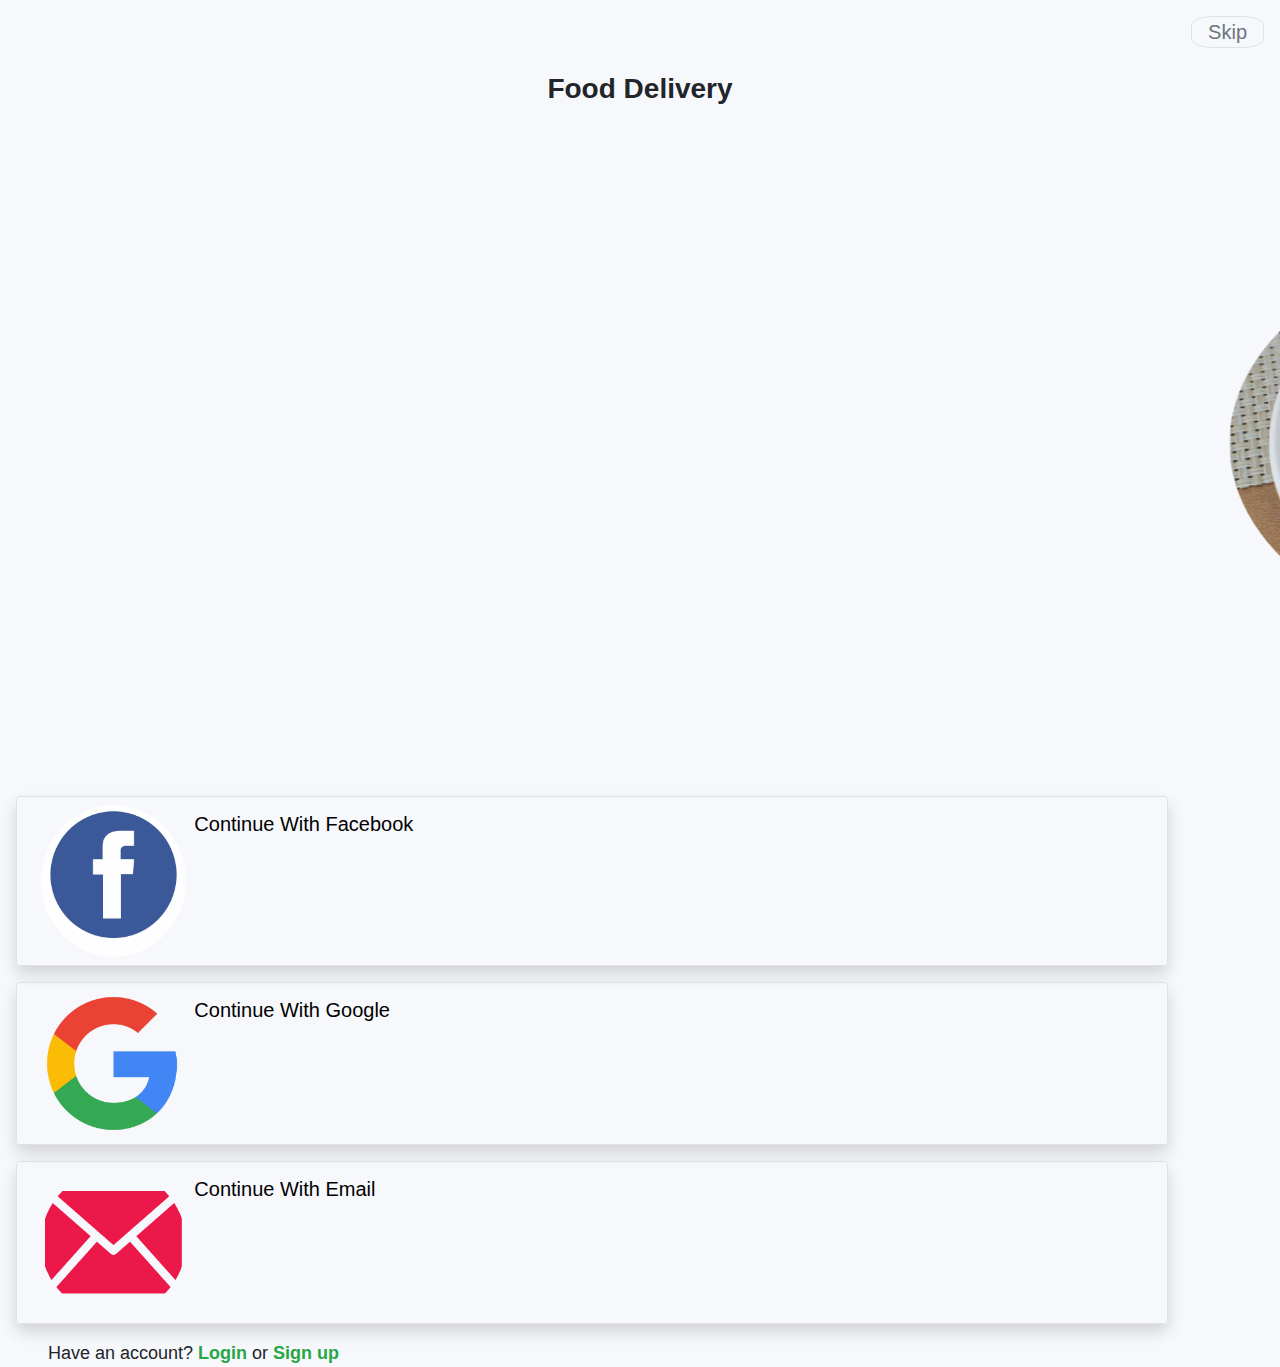
<file: index.html>
<!DOCTYPE html>
<html lang="en">

<head>
    <meta charset="UTF-8">
    <meta name="viewport" content="width=device-width, initial-scale=1.0">
    <meta http-equiv="X-UA-Compatible" content="ie=edge">
    <link rel='stylesheet' href='https://use.fontawesome.com/releases/v5.7.0/css/all.css'
        integrity='sha384-lZN37f5QGtY3VHgisS14W3ExzMWZxybE1SJSEsQp9S+oqd12jhcu+A56Ebc1zFSJ' crossorigin='anonymous'>
    <link rel="stylesheet" href="https://stackpath.bootstrapcdn.com/bootstrap/4.3.1/css/bootstrap.min.css"
        integrity="sha384-ggOyR0iXCbMQv3Xipma34MD+dH/1fQ784/j6cY/iJTQUOhcWr7x9JvoRxT2MZw1T" crossorigin="anonymous">
    <title>home Page</title>
    <link rel="stylesheet" href="index.css">
</head>

<body>
    <div>
        <div>
          <a href="../user App/index.html" class="border float-right m-3 text-secondary px-3 skip">Skip</a> <br>
        </div>
        <h3 class="text-center mt-5 font-weight-bold">Food Delivery</h3>
        <marquee  direction="rounded" class="my-3">
            <img src="image/sweet.jpeg" class="img-fluid w-50 rounded-circle">
            <img src="image/sweet1.jpeg" class="img-fluid w-50 rounded-circle mx-5">
            <img src="image/sweet4.jpeg" class="img-fluid w-50 rounded-circle">
            <img src="image/food4.jpeg" class="img-fluid w-50 mx-5">
            <img src="image/food5.jpeg" class="img-fluid w-50">
            <img src="image/food6.jpeg" class="img-fluid w-50 mx-5">
            <img src="image/food1.jpeg" class="img-fluid w-50">
            <img src="image/food2.jpeg" class="img-fluid w-50 mx-5">
            <img src="image/food3.jpeg" class="img-fluid w-50">
            <img src="image/food4.jpeg" class="img-fluid w-50 mx-5">
            <img src="image/food5.jpeg" class="img-fluid w-50">
            <img src="image/food6.jpeg" class="img-fluid w-50 mx-5">
        </marquee>
        <div class="">
            <a href="../user App/index.html" class="nav-link  media border  shadow rounded m-3">
            <img src="image/facebook.png" class="img-fluid rounded-circle social mx-2" alt=""> 
            <span class="mt-1">Continue With Facebook</span>
            </a>
            <a href="../user App/index.html" class="nav-link  media border  shadow rounded m-3">
                    <img src="image/Google.png" class="img-fluid rounded-circle social mx-2" alt="">
                    <span class="mt-1">Continue With Google</span>
            </a>
            <a href="../user App/index.html" class="nav-link  media border  shadow rounded m-3">
                    <img src="image/msg.png" class="img-fluid rounded-circle social mx-2" alt="">
                    <span class="mt-1">Continue With Email</span>
            </a>
            <span class="ml-5 text-center account">Have an account? 
                <a href="loginpage.html" class="text-success font-weight-bold">Login</a>  or
                <a href="signup.html" class="text-success font-weight-bold">Sign up</a>
            </span>
        </div>
    </div>
</body>

</html>
</file>
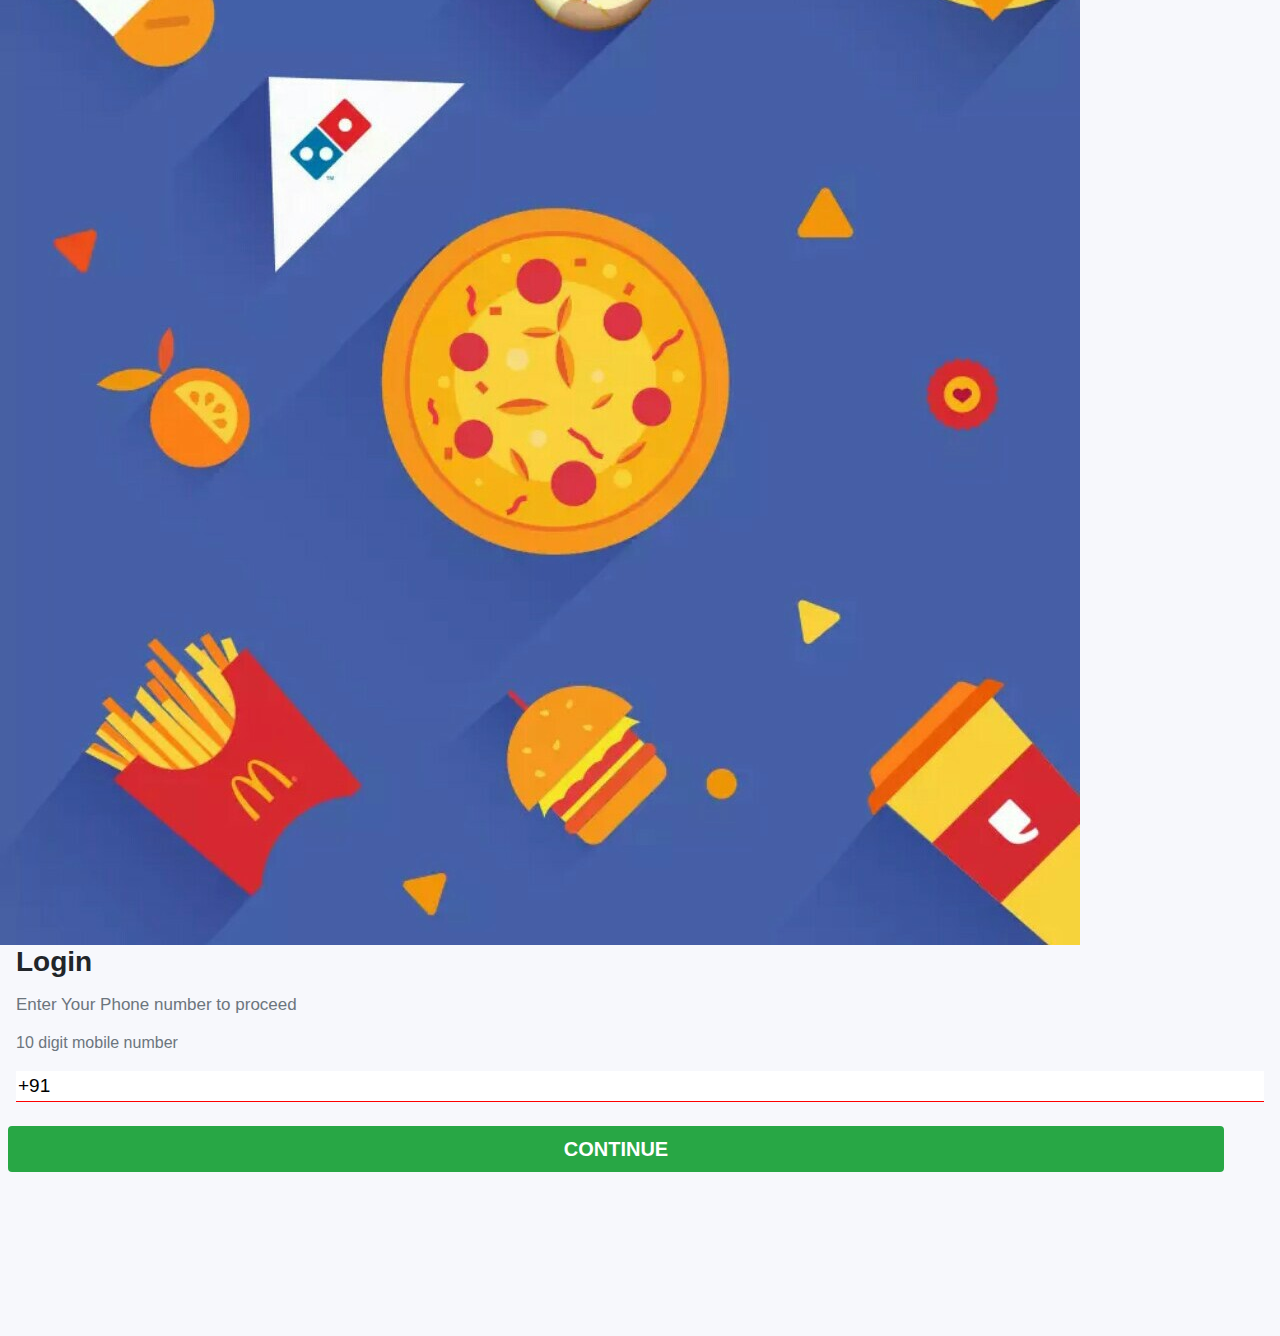
<file: loginpage.html>
<!DOCTYPE html>
<html lang="en">

<head>
    <meta charset="UTF-8">
    <meta name="viewport" content="width=device-width, initial-scale=1.0">
    <meta http-equiv="X-UA-Compatible" content="ie=edge">
    <link rel='stylesheet' href='https://use.fontawesome.com/releases/v5.7.0/css/all.css'
        integrity='sha384-lZN37f5QGtY3VHgisS14W3ExzMWZxybE1SJSEsQp9S+oqd12jhcu+A56Ebc1zFSJ' crossorigin='anonymous'>
    <link rel="stylesheet" href="https://stackpath.bootstrapcdn.com/bootstrap/4.3.1/css/bootstrap.min.css"
        integrity="sha384-ggOyR0iXCbMQv3Xipma34MD+dH/1fQ784/j6cY/iJTQUOhcWr7x9JvoRxT2MZw1T" crossorigin="anonymous">
    <title>Login Page</title>
    <link rel="stylesheet" href="index.css">
</head>

<body>
    <div class="Login-page">
        <img src="image/download3.jpeg" class="img-fluid">
        <div class="mx-3">
            <h3 class="font-weight-bold">Login</h3>
            <h6 class="text-secondary enter my-3">Enter Your Phone number to proceed</h6>
            <p class="text-secondary">10 digit mobile number</p>
            <div>
                <input type="text" class="text mb-4 w-100" value="+91"> 
            </div>            
        </div>  
        <a href="otp.html" class="btn  btn-success border-0 text-white font-weight-bold mx-2 py-2 mb-4 allrestaurant">CONTINUE</a>         
  </div>

   
</body>

</html>
</file>
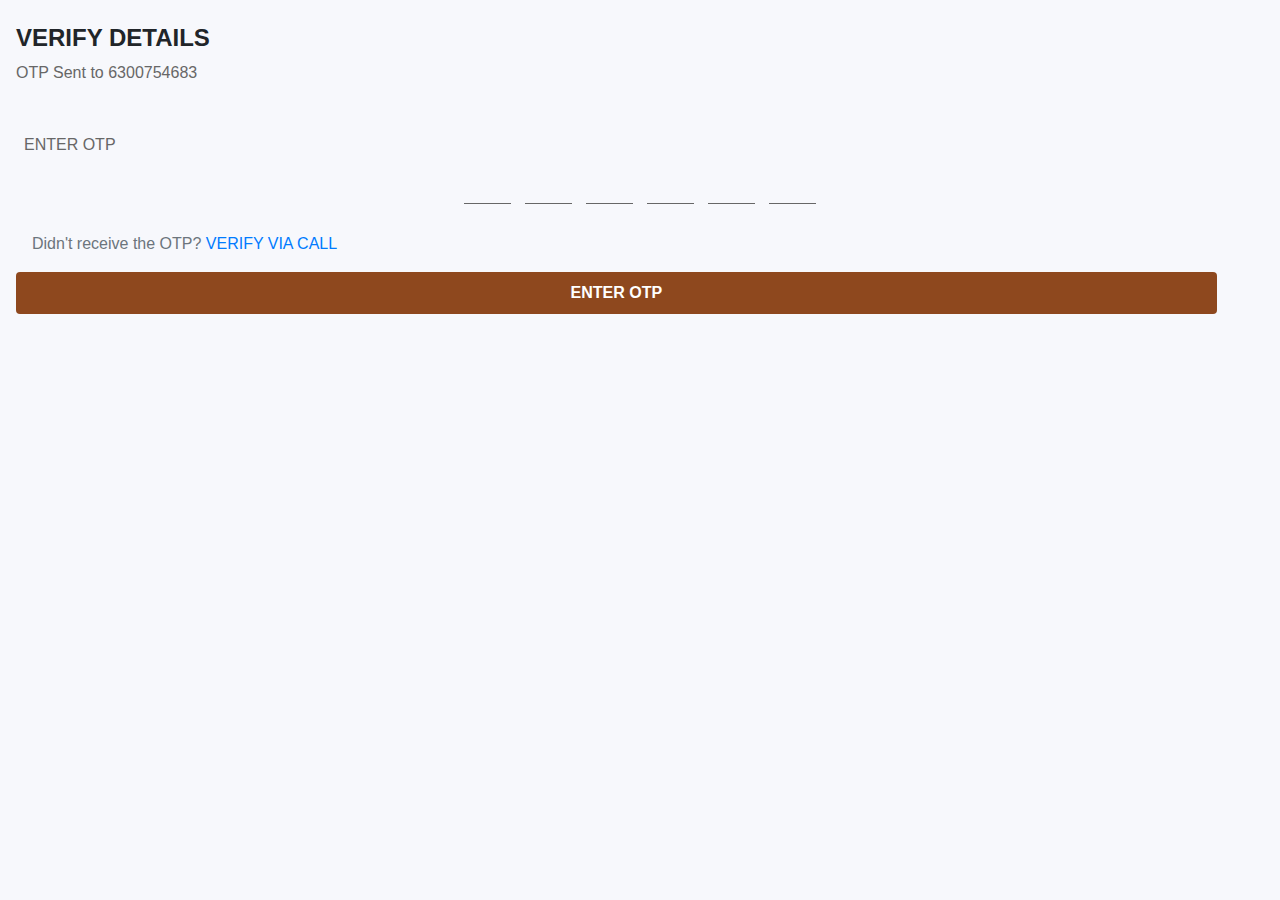
<file: otp.html>
<!DOCTYPE html>
<html lang="en">

<head>
    <meta charset="UTF-8">
    <meta name="viewport" content="width=device-width, initial-scale=1.0">
    <meta http-equiv="X-UA-Compatible" content="ie=edge">
    <link rel='stylesheet' href='https://use.fontawesome.com/releases/v5.7.0/css/all.css'
        integrity='sha384-lZN37f5QGtY3VHgisS14W3ExzMWZxybE1SJSEsQp9S+oqd12jhcu+A56Ebc1zFSJ' crossorigin='anonymous'>
    <link rel="stylesheet" href="https://stackpath.bootstrapcdn.com/bootstrap/4.3.1/css/bootstrap.min.css"
        integrity="sha384-ggOyR0iXCbMQv3Xipma34MD+dH/1fQ784/j6cY/iJTQUOhcWr7x9JvoRxT2MZw1T" crossorigin="anonymous">
    <title>OTP</title>
    <link rel="stylesheet" href="index.css">
    <link rel="stylesheet" href="otp.css">
</head>

<body>
    <div class="mx-2">
        <div class="mt-4 mb-5 ml-2">
            <a href="loginpage.html" class="text-secondary"><i class="fas fa-arrow-left"></i></a>
            <h4 class="font-weight-bold">VERIFY DETAILS</h4>
            <span class="otp">OTP Sent to 6300754683</span>
        </div>
        <small class="otp ml-3">ENTER OTP</small> <br>
        <div id="wrapper">
            <div id="form">
                <input type="text" class="most" maxLength="1" size="1" min="0" max="9" pattern="[0-9]{1}" />
                <input type="text" class="most" maxLength="1" size="1" min="0" max="9" pattern="[0-9]{1}" />
                <input type="text" class="most" maxLength="1" size="1" min="0" max="9" pattern="[0-9]{1}" />
                <input type="text" class="most" maxLength="1" size="1" min="0" max="9" pattern="[0-9]{1}" />
                <input type="text" class="most" maxLength="1" size="1" min="0" max="9" pattern="[0-9]{1}" />
                <input type="text" class="most" maxLength="1" size="1" min="0" max="9" pattern="[0-9]{1}" />
            </div>
        </div> <br>
        <span class="text-secondary ml-4">Didn't receive the OTP? <a href="#">VERIFY VIA CALL</a></span>
        <a href="../user App/index.html" class="btn  text-white font-weight-bold mx-2 mt-3 py-2  addnew">ENTER OTP</a>

    </div>



    <script>
        $(function () {
            'use strict';

            var body = $('body');

            function goToNextInput(e) {
                var key = e.which,
                    t = $(e.target),
                    sib = t.next('input');

                if (key != 9 && (key < 48 || key > 57)) {
                    e.preventDefault();
                    return false;
                }

                if (key === 9) {
                    return true;
                }

                if (!sib || !sib.length) {
                    sib = body.find('input').eq(0);
                }
                sib.select().focus();
            }

            function onKeyDown(e) {
                var key = e.which;

                if (key === 9 || (key >= 48 && key <= 57)) {
                    return true;
                }

                e.preventDefault();
                return false;
            }

            function onFocus(e) {
                $(e.target).select();
            }

            body.on('keyup', 'input', goToNextInput);
            body.on('keydown', 'input', onKeyDown);
            body.on('click', 'input', onFocus);

        })
    </script>
</body>

</html>
</file>
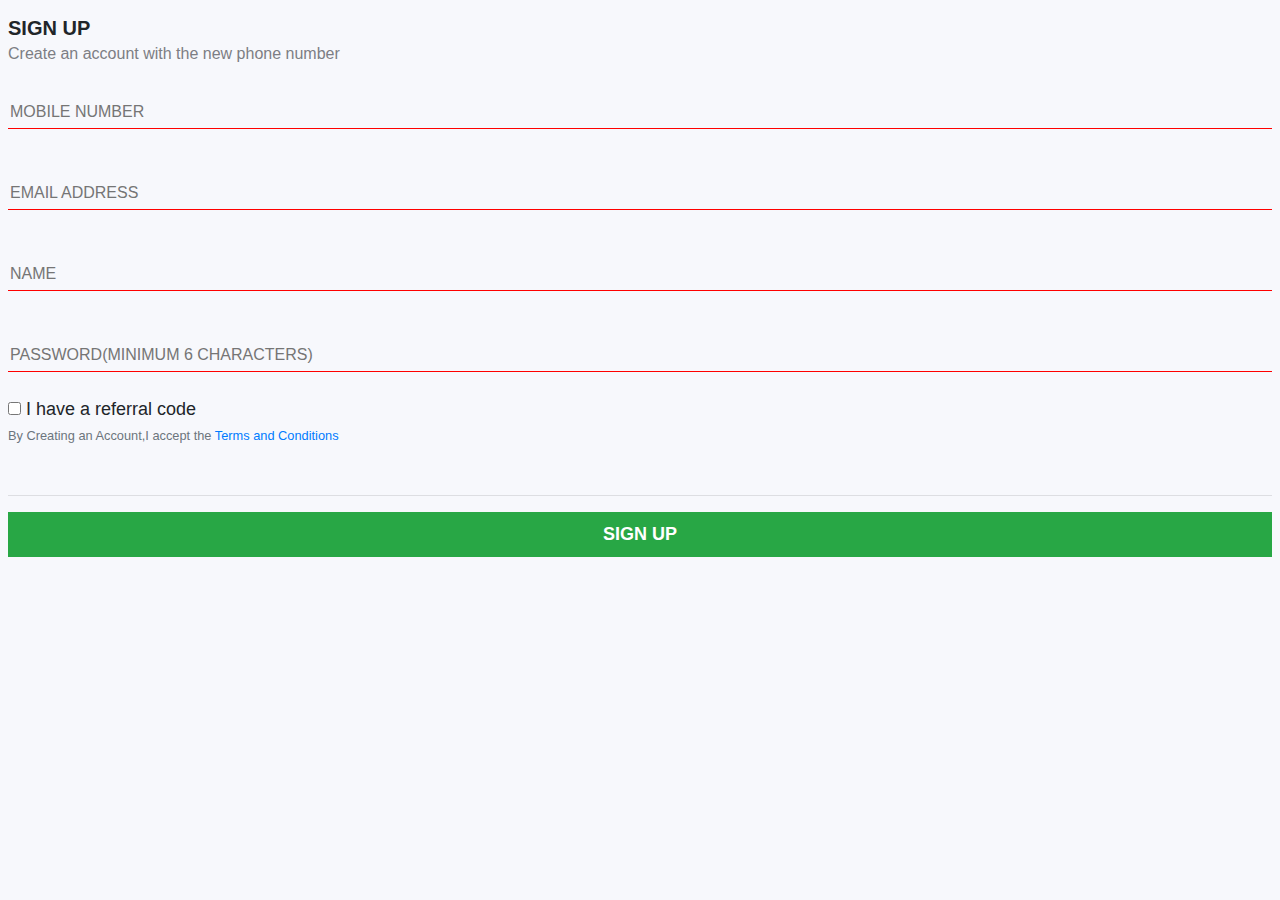
<file: signup.html>
<!DOCTYPE html>
<html lang="en">

<head>
    <meta charset="UTF-8">
    <meta name="viewport" content="width=device-width, initial-scale=1.0">
    <meta http-equiv="X-UA-Compatible" content="ie=edge">
    <link rel='stylesheet' href='https://use.fontawesome.com/releases/v5.7.0/css/all.css'
        integrity='sha384-lZN37f5QGtY3VHgisS14W3ExzMWZxybE1SJSEsQp9S+oqd12jhcu+A56Ebc1zFSJ' crossorigin='anonymous'>
    <link rel="stylesheet" href="https://stackpath.bootstrapcdn.com/bootstrap/4.3.1/css/bootstrap.min.css"
        integrity="sha384-ggOyR0iXCbMQv3Xipma34MD+dH/1fQ784/j6cY/iJTQUOhcWr7x9JvoRxT2MZw1T" crossorigin="anonymous">
    <title>home Page</title>
    <link rel="stylesheet" href="index.css">
</head>

<body>
    <div class="mx-2 mt-3">
       <a href="loginpage.html"><i class="fas fa-arrow-left most"></i></a>
        <h5 class="font-weight-bold mt-3">SIGN UP <br>
            <small class="most">Create an account with the new phone number</small>
        </h5>
        <div class="mb-5">
        <input type="text" class="most my-4 py-1 w-100 " placeholder="MOBILE NUMBER">
        <input type="text" class="most my-4 py-1 w-100" placeholder="EMAIL ADDRESS">
        <input type="text" class="most my-4 py-1 w-100" placeholder="NAME">
        <input type="text" class="most my-4 py-1 w-100" placeholder="PASSWORD(MINIMUM 6 CHARACTERS)">
         <span class="account">  <input type="checkbox" aria-label="Checkbox for following text input"> I have a referral code</span> <br>
         <small class="text-secondary">By Creating an Account,I accept the <a href="#" class="">Terms and Conditions</a> </small>
        </div>
        <hr>
         <a href="loginpage.html" class="nav-link btn btn-success text-white font-weight-bold rounded-0 account">SIGN UP</a>
    </div>
</body>

</html>
</file>
<file: index.css>
/* marquee{
    background-color:#efefed;
} */
body {
    font-family: "Lato", sans-serif;
    box-sizing: border-box;
    background: #f7f8fc;
  }
.skip {
    border-radius: 30%;
    font-size: 20px;
} 
.media {
    width: 90%;
    color: #000;
    font-size: 20px;
}
.social {
    width: 13%;
} 
.account {
    font-size: 18px;
}
/*---- Login Page ---*/
input[type="text"]
{
    border: 0;
    border-bottom: 1px solid red;
    outline: 0;
}
.text {
  font-size: 19px;
}
.Login-page {
  margin-top: -140px;
}
.enter {
    font-size: 17px;
}
.allrestaurant {
    width: 95%;
    font-size: 20px;
}
/* Sign up */
input[type="text"]
{
    border: 0;
    border-bottom: 1px solid red;
    outline: 0;
}
.most {
    color: #7d7e84;
    font-size: 16px;
    background: #f7f8fc;
}
</file>
<file: otp.css>
.otp {
    font-size: 16px;
    color: #676767;
}

#wrapper {
    font-family: Lato;
    font-size: 1.5rem;
    text-align: center;
    box-sizing: border-box;
    color: #333;
}

input[type="text"] {
    border: 0;
    border-bottom: 1px solid #676767;
    outline: 0;
    padding: 9px;
    margin: 4px;
}
.addnew {
    width: 95%;
    background: #8e481e;
    font-size: 16px; 
}
</file>
